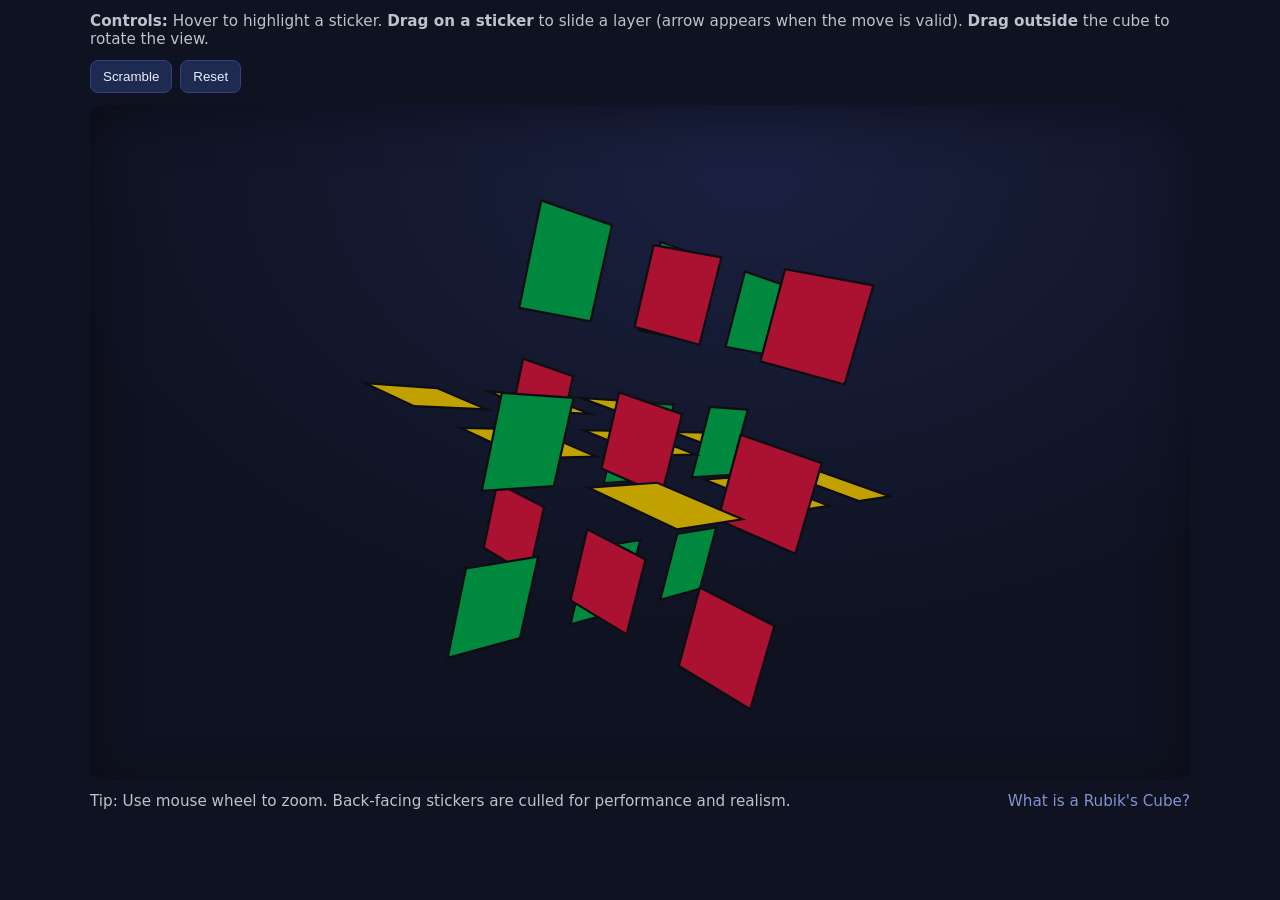
<file: project2.html>
<!DOCTYPE html>
<html lang="en">
<head>
  <meta charset="utf-8" />
  <meta name="viewport" content="width=device-width, initial-scale=1" />
  <title>Canvas 3D Rubik's Cube (Drag to Rotate / Turn)</title>
  <style>
    html, body { height: 100%; margin: 0; background:#0f1220; color:#e9eef8; font-family: system-ui, -apple-system, Segoe UI, Roboto, Ubuntu, Cantarell, 'Helvetica Neue', Arial, 'Noto Sans', sans-serif; }
    #wrap { display:flex; flex-direction:column; align-items:center; gap:.75rem; padding: .75rem; height: 100%; box-sizing: border-box; }
    canvas { background: radial-gradient(1200px 800px at 60% 10%, #1a2040 0%, #0f1220 60%); box-shadow: 0 10px 50px rgba(0,0,0,.35) inset; border-radius: 12px; }
    .row { width: min(1100px, 95vw); display:flex; justify-content:space-between; align-items:center; flex-wrap: wrap; gap: .75rem; }
    .hint { opacity:.8; font-size:.95rem; }
    .btns { display:flex; gap:.5rem; }
    button { background:#1f2a52; border:1px solid #34417a; color:#e9eef8; padding:.5rem .75rem; border-radius:8px; cursor:pointer; }
    button:hover { background:#253067; }
    a.small { color:#9fb3ff; text-decoration:none; }
  </style>
</head>
<body>
  <div id="wrap">
    <div class="row">
      <div class="hint">
        <strong>Controls:</strong>
        Hover to highlight a sticker. <strong>Drag on a sticker</strong> to slide a layer (arrow appears when the move is valid). <strong>Drag outside</strong> the cube to rotate the view. 
      </div>
      <div class="btns">
        <button id="scramble">Scramble</button>
        <button id="reset">Reset</button>
      </div>
    </div>
    <canvas id="cube" width="1000" height="700" aria-label="Rubik's Cube Canvas"></canvas>
    <div class="row">
      <div class="hint">Tip: Use mouse wheel to zoom. Back-facing stickers are culled for performance and realism.</div>
      <div class="hint"><a class="small" href="https://en.wikipedia.org/wiki/Rubik%27s_Cube" target="_blank" rel="noreferrer noopener">What is a Rubik's Cube?</a></div>
    </div>
  </div>

<script>
(() => {
  /*** -------------------------------
   *  3D Math Utilities (no deps)
   *  ------------------------------- ***/
  const Vec = {
    add: (a,b)=>[a[0]+b[0], a[1]+b[1], a[2]+b[2]],
    sub: (a,b)=>[a[0]-b[0], a[1]-b[1], a[2]-b[2]],
    dot: (a,b)=>a[0]*b[0]+a[1]*b[1]+a[2]*b[2],
    cross:(a,b)=>[a[1]*b[2]-a[2]*b[1], a[2]*b[0]-a[0]*b[2], a[0]*b[1]-a[1]*b[0]],
    scale:(a,s)=>[a[0]*s, a[1]*s, a[2]*s],
    len:(a)=>Math.hypot(a[0],a[1],a[2]),
    norm:(a)=>{ const l=Vec.len(a)||1; return [a[0]/l,a[1]/l,a[2]/l]; },
  };

  const Mat = {
    mulVec: (m,v)=>[
      m[0]*v[0]+m[1]*v[1]+m[2]*v[2],
      m[3]*v[0]+m[4]*v[1]+m[5]*v[2],
      m[6]*v[0]+m[7]*v[1]+m[8]*v[2]
    ],
    rotX: (a)=>{ const c=Math.cos(a), s=Math.sin(a); return [1,0,0, 0,c,-s, 0,s,c]; },
    rotY: (a)=>{ const c=Math.cos(a), s=Math.sin(a); return [c,0,s, 0,1,0, -s,0,c]; },
    rotZ: (a)=>{ const c=Math.cos(a), s=Math.sin(a); return [c,-s,0, s,c,0, 0,0,1]; },
    mul: (A,B)=>{
      // 3x3 * 3x3 (row-major), returns A*B
      const r=new Array(9);
      r[0]=A[0]*B[0]+A[1]*B[3]+A[2]*B[6];
      r[1]=A[0]*B[1]+A[1]*B[4]+A[2]*B[7];
      r[2]=A[0]*B[2]+A[1]*B[5]+A[2]*B[8];
      r[3]=A[3]*B[0]+A[4]*B[3]+A[5]*B[6];
      r[4]=A[3]*B[1]+A[4]*B[4]+A[5]*B[7];
      r[5]=A[3]*B[2]+A[4]*B[5]+A[5]*B[8];
      r[6]=A[6]*B[0]+A[7]*B[3]+A[8]*B[6];
      r[7]=A[6]*B[1]+A[7]*B[4]+A[8]*B[7];
      r[8]=A[6]*B[2]+A[7]*B[5]+A[8]*B[8];
      return r;
    },
  };

  /*** -------------------------------
   *  Cube Data Structures
   *  ------------------------------- ***/
  const FACE = { U:'U', D:'D', F:'F', B:'B', R:'R', L:'L' };
  const FACE_ORDER = ['U','D','F','B','R','L'];
  const FACE_COLOR = { // classic-ish color scheme
    U:'#ffffff', D:'#ffd500', F:'#009b48', B:'#0046ad', R:'#b71234', L:'#ff5800'
  };

  // Face normals in cube coordinates
  const FACE_NORMAL = {
    U:[0,1,0], D:[0,-1,0], F:[0,0,1], B:[0,0,-1], R:[1,0,0], L:[-1,0,0]
  };
  // For each face, define local u (right) and v (up) axes in world cube space
  const FACE_UV = {
    F: {u:[1,0,0], v:[0,1,0]},
    B: {u:[-1,0,0], v:[0,1,0]},
    U: {u:[1,0,0], v:[0,0,-1]},
    D: {u:[1,0,0], v:[0,0, 1]},
    R: {u:[0,0,-1], v:[0,1,0]},
    L: {u:[0,0, 1], v:[0,1,0]},
  };

  // Cubie structure: at grid (x,y,z) in {0,1,2}, stickers is map face->color
  const mkSolvedCubies = () => {
    const cubies = [...Array(3)].map(()=>[...Array(3)].map(()=>[...Array(3)]));
    for (let x=0;x<3;x++) for (let y=0;y<3;y++) for (let z=0;z<3;z++) {
      const stickers = {};
      if (y===2) stickers[FACE.U] = FACE_COLOR.U;
      if (y===0) stickers[FACE.D] = FACE_COLOR.D;
      if (z===2) stickers[FACE.F] = FACE_COLOR.F;
      if (z===0) stickers[FACE.B] = FACE_COLOR.B;
      if (x===2) stickers[FACE.R] = FACE_COLOR.R;
      if (x===0) stickers[FACE.L] = FACE_COLOR.L;
      cubies[x][y][z] = { x, y, z, stickers };
    }
    return cubies;
  };

  // Rotation helpers for cubie stickers
  const ROT_MAP = {
    x: {
      '+': { U:'F', F:'D', D:'B', B:'U', R:'R', L:'L' },
      '-': { U:'B', B:'D', D:'F', F:'U', R:'R', L:'L' },
    },
    y: {
      '+': { F:'L', L:'B', B:'R', R:'F', U:'U', D:'D' },
      '-': { F:'R', R:'B', B:'L', L:'F', U:'U', D:'D' },
    },
    z: {
      '+': { R:'U', U:'L', L:'D', D:'R', F:'F', B:'B' },
      '-': { R:'D', D:'L', L:'U', U:'R', F:'F', B:'B' },
    }
  };

  function rotateLayer(cubies, axis, layerIndex, dir) {
    const s = dir > 0 ? '+' : '-';

    // Move positions
    const next = [...Array(3)].map(()=>[...Array(3)].map(()=>[...Array(3)]));
    for (let x=0;x<3;x++) for (let y=0;y<3;y++) for (let z=0;z<3;z++) {
      const c = cubies[x][y][z];
      let nx=x, ny=y, nz=z;
      const inLayer = (axis==='x'? x===layerIndex : axis==='y'? y===layerIndex : z===layerIndex);
      if (inLayer) {
        if (axis==='x') {
          if (dir>0) { ny = 2 - z; nz = y; } else { ny = z; nz = 2 - y; }
        } else if (axis==='y') {
          if (dir>0) { nx = z; nz = 2 - x; } else { nx = 2 - z; nz = x; }
        } else if (axis==='z') {
          if (dir>0) { nx = 2 - y; ny = x; } else { nx = y; ny = 2 - x; }
        }
      }
      next[nx][ny][nz] = { x:nx, y:ny, z:nz, stickers: {...c.stickers} };
    }

    // Rotate stickers for affected cubies
    for (let x=0;x<3;x++) for (let y=0;y<3;y++) for (let z=0;z<3;z++) {
      const c = next[x][y][z];
      const wasInLayer = (axis==='x'? x===layerIndex : axis==='y'? y===layerIndex : z===layerIndex);
      if (!wasInLayer) continue;
      const map = ROT_MAP[axis][s];
      const newStickers = {};
      for (const [face, col] of Object.entries(c.stickers)) {
        const newFace = map[face] || face; // rotate if mapped
        newStickers[newFace] = col;
      }
      c.stickers = newStickers;
    }

    return next;
  }

  /*** -------------------------------
   *  Rendering, Projection & Picking
   *  ------------------------------- ***/
  const canvas = document.getElementById('cube');
  const ctx = canvas.getContext('2d');

  let W = canvas.width, H = canvas.height;
  const center = ()=>[W/2, H/2];

  // Camera / view params
  let yaw = -0.9, pitch = -0.3; // radians
  let zoom = 750;               // perspective scale
  const camDist = 5.0;          // add to z to keep points in front of camera

  // Interaction state
  let cubies = mkSolvedCubies();
  let projectedStickers = [];   // filled each frame with projected geometry for picking
  let hoverSticker = null;      // {face, x,y,z, poly:[p0..p3], center2D, normalCam, ...}

  let draggingView = false;
  let draggingSticker = null;   // the sticker object where drag started
  let dragStart = null;         // {x,y}
  let candidateMove = null;     // {axis, layerIndex, dir, arrowFrom:[x,y], arrowTo:[x,y]}

  // Geometry constants
  const half = 1.0;             // cube half-size along each axis (we use -1..1)
  const band = (2*half)/3;      // size per cubie along an axis
  const gap = 0.06;             // visual gap between stickers
  const stickerHalf = band/2 - gap; // half size of sticker square within a cell

  // Project 3D to 2D
  function getViewMatrix() {
    // R = R_yaw * R_pitch
    return Mat.mul(Mat.rotY(yaw), Mat.rotX(pitch));
  }

  function projectPoint(p3) {
    const R = getViewMatrix();
    const v = Mat.mulVec(R, p3);
    const z = v[2] + camDist;
    const s = zoom / z;
    return [ W/2 + v[0]*s, H/2 - v[1]*s, z, v ]; // return also z and camera-space vector
  }

  function faceBasisWorld(face) {
    const n = FACE_NORMAL[face];
    const u = FACE_UV[face].u;
    const v = FACE_UV[face].v;
    return {n,u,v};
  }

  function worldPosForIndex(idx) {
    // map 0,1,2 -> +1, 0, -1 along axis Y top->bottom etc.
    return idx===0 ? +half : idx===1 ? 0 : -half;
  }

  function buildProjectedStickers() {
    const R = getViewMatrix();
    const list = [];

    for (let x=0;x<3;x++) for (let y=0;y<3;y++) for (let z=0;z<3;z++) {
      const c = cubies[x][y][z];
      const cx = worldPosForIndex(x);
      const cy = worldPosForIndex(y);
      const cz = worldPosForIndex(z);

      for (const face of Object.keys(c.stickers)) {
        // Only outer faces produce stickers
        const {n,u,v} = faceBasisWorld(face);
        // world-space face center: position of the cubie with half-size offset along normal
        const center3 = [
          cx + n[0]*(half - 0.0001),
          cy + n[1]*(half - 0.0001),
          cz + n[2]*(half - 0.0001),
        ];
        // Build 4 corners using tangent axes u & v
        const su = Vec.scale(u, stickerHalf);
        const sv = Vec.scale(v, stickerHalf);
        // corners in order (CCW around +n when seen from outside)
        const corners = [
          Vec.add( Vec.add(center3, Vec.scale(su, -1)), Vec.scale(sv, -1) ), // bottom-left
          Vec.add( Vec.add(center3, Vec.scale(su, +1)), Vec.scale(sv, -1) ), // bottom-right
          Vec.add( Vec.add(center3, Vec.scale(su, +1)), Vec.scale(sv, +1) ), // top-right
          Vec.add( Vec.add(center3, Vec.scale(su, -1)), Vec.scale(sv, +1) ), // top-left
        ];

        // Transform normal to camera space for back-face culling
        const nCam = Mat.mulVec(R, n);
        const facing = nCam[2] > 0; // camera looks towards +Z (after adding camDist), so front-facing if z-component positive
        if (!facing) continue; // don't render/pick back-facing stickers

        const proj = corners.map(projectPoint);
        const poly2 = proj.map(p=>[p[0], p[1]]);
        const center2D = projectPoint(center3);

        list.push({
          face, color: c.stickers[face], x, y, z,
          center3, corners3: corners, poly2, center2: [center2D[0], center2D[1]],
          normalCam: nCam,
          // also store projected face local axes u,v for UI arrows
          uProj: (function(){ const up = projectPoint(Vec.add(center3, u)); return Vec.norm([up[0]-center2D[0], up[1]-center2D[1], 0]).slice(0,2); })(),
          vProj: (function(){ const vp = projectPoint(Vec.add(center3, v)); return Vec.norm([vp[0]-center2D[0], vp[1]-center2D[1], 0]).slice(0,2); })(),
          uWorld: u, vWorld: v, nWorld: n,
        });
      }
    }

    // Depth sort painter's algorithm (far to near)
    list.sort((a,b)=>{
      // average depth from camera (bigger z is farther due to cam looking +Z)
      const az = projectPoint(a.center3)[2];
      const bz = projectPoint(b.center3)[2];
      return bz - az; // far first
    });
    return list;
  }

  function pointInPoly2D(pt, poly) {
    // Convex quad winding test using cross products (pt inside if consistent sign)
    const [px,py] = pt;
    let sign = 0;
    for (let i=0;i<poly.length;i++) {
      const [x1,y1] = poly[i];
      const [x2,y2] = poly[(i+1)%poly.length];
      const dx1 = x2 - x1, dy1 = y2 - y1;
      const dx2 = px - x1, dy2 = py - y1;
      const cross = dx1*dy2 - dy1*dx2; // z-component of cross product
      if (cross !== 0) {
        const s = Math.sign(cross);
        if (sign === 0) sign = s; else if (s !== sign) return false;
      }
    }
    return true;
  }

  function hitTestSticker(mx,my) {
    // pick nearest (last rendered) sticker whose poly contains point
    for (let i=projectedStickers.length-1; i>=0; i--) {
      const s = projectedStickers[i];
      if (pointInPoly2D([mx,my], s.poly2)) return s;
    }
    return null;
  }

  /*** -------------------------------
   *  UI Move Deduction from Drag
   *  ------------------------------- ***/
  function deduceMoveFromDrag(startSticker, startPt, curPt) {
    if (!startSticker) return null;
    const d = [curPt.x - startPt.x, curPt.y - startPt.y];
    const du = startSticker.uProj; // 2D vectors unit-ish
    const dv = startSticker.vProj;
    // Alignment with du or dv
    const duLen = Math.hypot(du[0],du[1]) || 1;
    const dvLen = Math.hypot(dv[0],dv[1]) || 1;
    const dLen = Math.hypot(d[0],d[1]) || 0.00001;
    const uDot = (d[0]*du[0] + d[1]*du[1])/(duLen*dLen);
    const vDot = (d[0]*dv[0] + d[1]*dv[1])/(dvLen*dLen);
    const absU = Math.abs(uDot), absV = Math.abs(vDot);

    const threshold = 0.35; // directional alignment
    const distThreshold = 12; // pixels before we consider a move
    if (dLen < distThreshold) return null;

    let useU = false, sign = 0;
    if (absU > absV && absU >= threshold) { useU = true; sign = Math.sign(uDot); }
    else if (absV >= threshold) { useU = false; sign = Math.sign(vDot); }
    else return null;

    // Rotation axis is perpendicular to drag within the face plane: drag along u => rotate about v; drag along v => rotate about u.
    const rotAxisWorld = useU ? startSticker.vWorld : startSticker.uWorld; // one of basis +-X/Y/Z

    // Determine which global axis label and layer index
    let axisLabel = 'x', layerIndex = 0; // default
    if (Math.abs(rotAxisWorld[0])>0) { axisLabel = 'x'; layerIndex = startSticker.x; }
    else if (Math.abs(rotAxisWorld[1])>0) { axisLabel = 'y'; layerIndex = startSticker.y; }
    else { axisLabel = 'z'; layerIndex = startSticker.z; }

    // Decide rotation direction (+/- 90°) by testing which sign moves the start sticker center along drag direction after projection
    const testDir = (dir)=>{
      // Take the 3D center of the sticker's cubie; rotate it a tiny 90° around axis on that layer and project
      const {x,y,z} = startSticker;
      let nx=x, ny=y, nz=z;
      if (axisLabel==='x' && x===layerIndex) {
        if (dir>0) { ny = 2 - z; nz = y; } else { ny = z; nz = 2 - y; }
      } else if (axisLabel==='y' && y===layerIndex) {
        if (dir>0) { nx = z; nz = 2 - x; } else { nx = 2 - z; nz = x; }
      } else if (axisLabel==='z' && z===layerIndex) {
        if (dir>0) { nx = 2 - y; ny = x; } else { nx = y; ny = 2 - x; }
      }
      const c0 = startSticker.center2;
      const c1 = projectPoint([worldPosForIndex(nx), worldPosForIndex(ny), worldPosForIndex(nz)]);
      const delta = [c1[0]-c0[0], c1[1]-c0[1]];
      const align = (delta[0]*d[0] + delta[1]*d[1]) / ((Math.hypot(...delta)||1) * dLen);
      return align; // cosine of alignment with drag
    };

    const alignPlus = testDir(+1);
    const alignMinus = testDir(-1);
    const chosenDir = (alignPlus >= alignMinus) ? +1 : -1;

    // Arrow endpoints (render in 2D from sticker center along chosen face axis that drags)
    const axis2D = useU ? du : dv; // direction of drag in 2D
    const arrowLen = Math.min(60, 20 + dLen*0.6);
    const from = startSticker.center2;
    const to = [ from[0] + axis2D[0]*arrowLen*Math.sign(useU?uDot:vDot), from[1] + axis2D[1]*arrowLen*Math.sign(useU?uDot:vDot) ];

    return { axis: axisLabel, layerIndex, dir: chosenDir, arrowFrom: from, arrowTo: to, kind: useU?'u':'v' };
  }

  /*** -------------------------------
   *  Rendering
   *  ------------------------------- ***/
  function drawScene() {
    ctx.clearRect(0,0,W,H);

    // build sticker geometry and perform back-face culling
    projectedStickers = buildProjectedStickers();

    // draw stickers (far to near)
    for (const s of projectedStickers) {
      // fill
      ctx.beginPath();
      const poly = s.poly2;
      ctx.moveTo(poly[0][0], poly[0][1]);
      for (let i=1;i<poly.length;i++) ctx.lineTo(poly[i][0], poly[i][1]);
      ctx.closePath();

      // subtle lighting with normal z
      const light = Math.min(1.2, 0.7 + 0.3*(s.normalCam[2]));
      ctx.fillStyle = shadeColor(s.color, light);
      ctx.fill();

      // border / grid
      ctx.lineWidth = 2.2;
      ctx.strokeStyle = '#0d0d12';
      ctx.stroke();
    }

    // hover highlight (draw on top)
    if (hoverSticker) {
      drawStickerHighlight(hoverSticker, draggingSticker ? '#ffe98a' : '#a5c9ff');
    }

    // Arrow for candidate move while dragging
    if (candidateMove && draggingSticker) {
      drawArrow(candidateMove.arrowFrom, candidateMove.arrowTo);
    }
  }

  function drawStickerHighlight(s, color) {
    ctx.beginPath();
    const poly = s.poly2;
    ctx.moveTo(poly[0][0], poly[0][1]);
    for (let i=1;i<poly.length;i++) ctx.lineTo(poly[i][0], poly[i][1]);
    ctx.closePath();
    ctx.lineWidth = 4;
    ctx.strokeStyle = color;
    ctx.stroke();
  }

  function drawArrow(from, to) {
    const [x1,y1] = from, [x2,y2] = to;
    const dx = x2-x1, dy = y2-y1;
    const len = Math.hypot(dx,dy) || 1;
    const nx = dx/len, ny = dy/len;
    const head = 12;

    // shaft
    ctx.lineWidth = 5;
    ctx.strokeStyle = '#ffe98a';
    ctx.beginPath();
    ctx.moveTo(x1, y1);
    ctx.lineTo(x2, y2);
    ctx.stroke();

    // head (triangle)
    ctx.fillStyle = '#ffe98a';
    ctx.beginPath();
    ctx.moveTo(x2, y2);
    ctx.lineTo(x2 - nx*head - ny*head*0.6, y2 - ny*head + nx*head*0.6);
    ctx.lineTo(x2 - nx*head + ny*head*0.6, y2 - ny*head - nx*head*0.6);
    ctx.closePath();
    ctx.fill();
  }

  function shadeColor(hex, factor) {
    // hex #rrggbb; factor >1 brighten, <1 darken
    const r = parseInt(hex.slice(1,3),16);
    const g = parseInt(hex.slice(3,5),16);
    const b = parseInt(hex.slice(5,7),16);
    const rr = Math.max(0, Math.min(255, Math.round(r*factor)));
    const gg = Math.max(0, Math.min(255, Math.round(g*factor)));
    const bb = Math.max(0, Math.min(255, Math.round(b*factor)));
    return `rgb(${rr},${gg},${bb})`;
  }

  /*** -------------------------------
   *  Interaction Handlers
   *  ------------------------------- ***/
  function onResize() {
    const ratio = window.devicePixelRatio || 1;
    const w = Math.min(1100, Math.max(700, window.innerWidth*0.95));
    const h = Math.min(800, Math.max(520, window.innerHeight*0.75));
    canvas.width = Math.round(w*ratio);
    canvas.height = Math.round(h*ratio);
    canvas.style.width = w+'px';
    canvas.style.height = h+'px';
    W = canvas.width; H = canvas.height;
    drawScene();
  }

  window.addEventListener('resize', onResize);

  canvas.addEventListener('mousemove', (e)=>{
    const rect = canvas.getBoundingClientRect();
    const mx = (e.clientX - rect.left) * (canvas.width/rect.width);
    const my = (e.clientY - rect.top) * (canvas.height/rect.height);

    if (draggingView && dragStart) {
      const dx = mx - dragStart.x, dy = my - dragStart.y;
      yaw += dx * 0.004;
      pitch += dy * 0.004;
      pitch = Math.max(-Math.PI/2+0.05, Math.min(Math.PI/2-0.05, pitch));
      dragStart = {x:mx, y:my};
    } else if (draggingSticker && dragStart) {
      // keep original sticker highlighted
      hoverSticker = draggingSticker;
      candidateMove = deduceMoveFromDrag(draggingSticker, dragStart, {x:mx, y:my});

      // Additional validity check: mouse should be hovering a sticker in the same layer as the candidate move
      if (candidateMove) {
        const hs = hitTestSticker(mx,my);
        if (hs) {
          const {axis, layerIndex} = candidateMove;
          const sameLayer = (axis==='x'? hs.x===layerIndex : axis==='y'? hs.y===layerIndex : hs.z===layerIndex);
          if (!sameLayer) candidateMove = null; // invalidate arrow if not same slice
        } else {
          candidateMove = null;
        }
      }
    } else {
      // hover logic when idle
      projectedStickers = buildProjectedStickers();
      hoverSticker = hitTestSticker(mx,my);
    }

    drawScene();
  });

  canvas.addEventListener('mousedown', (e)=>{
    const rect = canvas.getBoundingClientRect();
    const mx = (e.clientX - rect.left) * (canvas.width/rect.width);
    const my = (e.clientY - rect.top) * (canvas.height/rect.height);

    projectedStickers = buildProjectedStickers();
    const hit = hitTestSticker(mx,my);
    if (hit) {
      draggingSticker = hit;
      hoverSticker = hit; // lock highlight on this sticker while dragging
      dragStart = {x:mx, y:my};
      candidateMove = null;
    } else {
      draggingView = true;
      dragStart = {x:mx, y:my};
    }
    drawScene();
  });

  canvas.addEventListener('mouseup', ()=>{
    // commit move if valid
    if (candidateMove) {
      cubies = rotateLayer(cubies, candidateMove.axis, candidateMove.layerIndex, candidateMove.dir);
    }
    draggingView = false;
    draggingSticker = null;
    dragStart = null;
    candidateMove = null;
    drawScene();
  });

  canvas.addEventListener('mouseleave', ()=>{
    draggingView = false;
    draggingSticker = null;
    dragStart = null;
    candidateMove = null;
    hoverSticker = null;
    drawScene();
  });

  canvas.addEventListener('wheel', (e)=>{
    e.preventDefault();
    const delta = Math.sign(e.deltaY);
    zoom *= (delta>0 ? 0.92 : 1.08);
    zoom = Math.max(350, Math.min(1600, zoom));
    drawScene();
  }, {passive:false});

  // Buttons
  document.getElementById('reset').addEventListener('click', ()=>{
    cubies = mkSolvedCubies();
    drawScene();
  });

  document.getElementById('scramble').addEventListener('click', ()=>{
    // Perform N random valid layer turns
    const axes = ['x','y','z'];
    let last = null;
    for (let i=0;i<32;i++) {
      let axis = axes[Math.floor(Math.random()*3)];
      if (last && Math.random()<0.4) axis = last; // some chance to repeat axis
      const layerIndex = Math.floor(Math.random()*3);
      const dir = Math.random()<0.5? +1 : -1;
      cubies = rotateLayer(cubies, axis, layerIndex, dir);
      last = axis;
    }
    drawScene();
  });

  // Initial render
  onResize();
  drawScene();
})();
</script>
</body>
</html>
</file>
